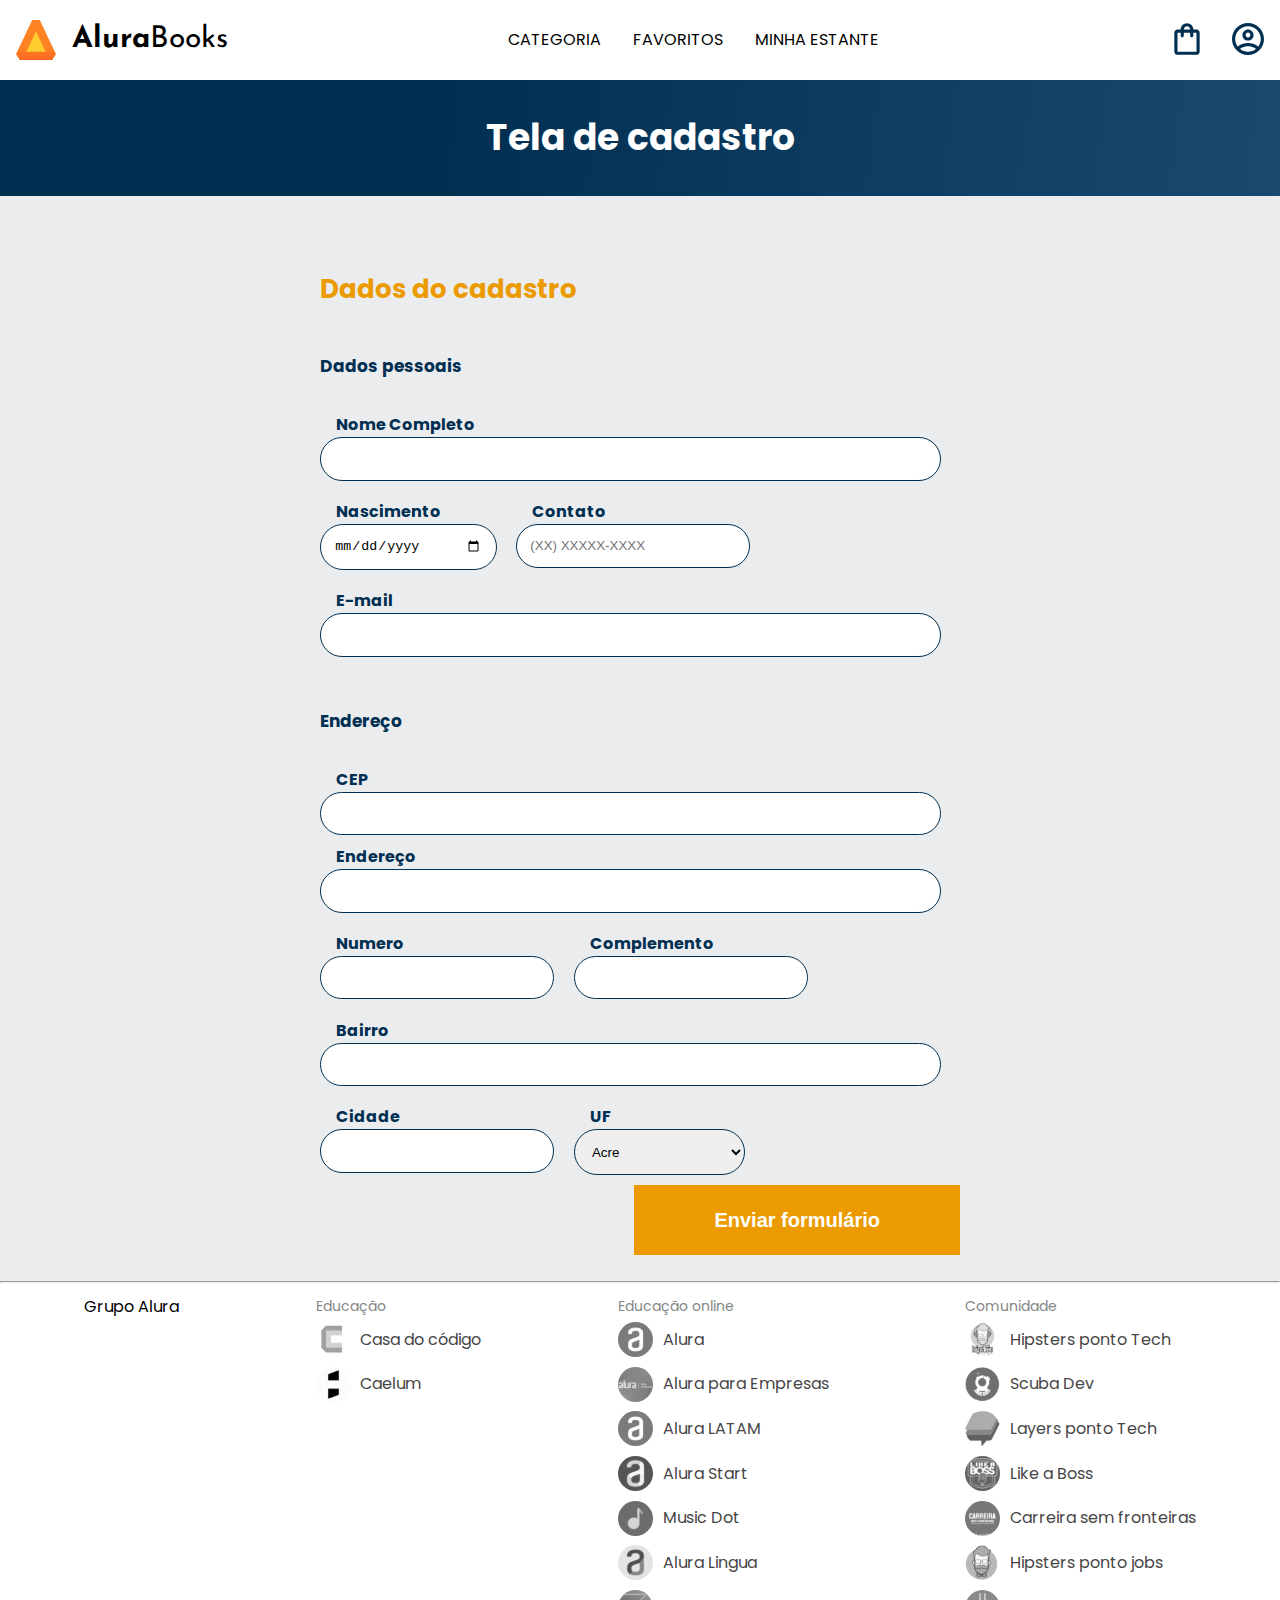
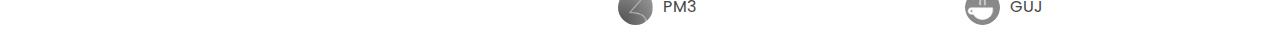
<file: cadastro.html>
<!DOCTYPE html>
<html lang="pt-br">
  <head>
    <meta charset="UTF-8" />
    <meta http-equiv="X-UA-Compatible" content="IE=edge" />
    <meta name="viewport" content="width=device-width, initial-scale=1.0" />
    <link rel="stylesheet" href="reset.css" />
    <link rel="preconnect" href="https://fonts.googleapis.com" />
    <link rel="preconnect" href="https://fonts.gstatic.com" crossorigin />
    <link
      href="https://fonts.googleapis.com/css2?family=Poppins:wght@300;400;500;700&display=swap"
      rel="stylesheet"
    />
    <link
      rel="stylesheet"
      href="https://unpkg.com/swiper@8/swiper-bundle.min.css"
    />
    <link
      href="https://fonts.googleapis.com/css2?family=Josefin+Sans:wght@400;700&display=swap"
      rel="stylesheet"
    />
    <link rel="stylesheet" href="styles.css" />
    <title>Formulário de cadastro</title>
  </head>

  <body>
    <header class="cabecalho">
      <div class="container">
        <input type="checkbox" id="menu" class="container__botao" />
        <label for="menu" class="container__rotulo">
          <span class="cabecalho__menu-hamburguer container__imagem"></span>
        </label>
        <ul class="lista-menu">
          <li class="lista-menu__titulo">Categorias</li>
          <li class="lista-menu__item">
            <a href="#" class="lista-menu__link">Programação</a>
          </li>
          <li class="lista-menu__item">
            <a href="#" class="lista-menu__link">Front-end</a>
          </li>
          <li class="lista-menu__item">
            <a href="#" class="lista-menu__link">Infraestrutura</a>
          </li>
          <li class="lista-menu__item">
            <a href="#" class="lista-menu__link">Business</a>
          </li>
          <li class="lista-menu__item">
            <a href="#" class="lista-menu__link">Design & UX</a>
          </li>
        </ul>
        <img
          src="img/Logo.svg"
          alt="Logo da Alurabooks"
          class="container__imagem"
        />
        <h1 class="container__titulo">
          <b class="container__titulo--negrito">Alura</b>Books
        </h1>
      </div>

      <ul class="opções">
        <input type="checkbox" id="opções-menu" class="opções__botão" />
        <label for="opções-menu" class="opções__rotulo">
          <li class="opções__item">Categoria</li>
        </label>
        <ul class="lista-menu">
          <li class="lista-menu__item">
            <a href="#" class="lista-menu__link">Programação</a>
          </li>
          <li class="lista-menu__item">
            <a href="#" class="lista-menu__link">Front-End</a>
          </li>
          <li class="lista-menu__item">
            <a href="#" class="lista-menu__link">Infraestrutura</a>
          </li>
          <li class="lista-menu__item">
            <a href="#" class="lista-menu__link">Business</a>
          </li>
          <li class="lista-menu__item">
            <a href="#" class="lista-menu__link">Design & UX</a>
          </li>
        </ul>
        <li class="opções__item">
          <a href="#" class="opções__links">Favoritos</a>
        </li>
        <li class="opções__item">
          <a href="#" class="opções__links">Minha Estante</a>
        </li>
      </ul>

      <div class="container">
        <a href="#"
          ><img
            src="img/Favoritos.svg"
            alt="Meus favoritos"
            class="container__imagem container__imagem-transparente"
        /></a>
        <a href="#" class="container__link">
          <img
            src="img/Sacola.svg"
            alt="Carrinhos de compras"
            class="container__imagem"
          />
          <p class="container__texto">Minha sacola</p>
        </a>
        <a href="#" class="container__link">
          <img
            src="img/Usuario.svg"
            alt="Meu perfil"
            class="container__imagem"
          />
          <p class="container__texto">Meu perfil</p>
        </a>
      </div>
    </header>

    <section class="banner">
      <h2 class="banner__titulo">Tela de cadastro</h2>
    </section>

    <main class="principal">
      <h2 class="principal__titulo">Dados do cadastro</h2>

      <form
        class="principal__formulario"
        id="formulario"
        target="_blank"
        onsubmit="location.replace('./cadastro-finalizado.html')"
      >
        <h3 class="principal__subtitulo">Dados pessoais</h3>
        <div class="formulario__campo">
          <label class="campo__etiqueta" for="nome">Nome Completo</label>
          <input name="nome" id="nome" class="campo__escrita" required />
        </div>
        <div class="formulario__dupla">
          <div class="formulario__campo">
            <label class="campo__etiqueta" for="nascimento">Nascimento</label>
            <input
              name="nascimento"
              id="nascimento"
              type="date"
              class="campo__escrita"
              required
            />
          </div>
          <div class="formulario__campo">
            <label class="campo__etiqueta" for="telefone">Contato</label>
            <input
              name="telefone"
              id="telefone"
              type="tel"
              placeholder="(XX) XXXXX-XXXX"
              class="campo__escrita"
              required
            />
          </div>
        </div>
        <div class="formulario__campo">
          <label class="campo__etiqueta" for="email">E-mail</label>
          <input
            name="email"
            id="email"
            type="email"
            class="campo__escrita"
            required
          />
        </div>

        <h3 class="principal__subtitulo">Endereço</h3>

        <div class="formulario__campo">
          <label class="campo__etiqueta" for="cep">CEP</label>
          <input name="cep" id="cep" class="campo__escrita" required />
          <div id="erro"></div>
        </div>

        <div class="formulario__campo">
          <label class="campo__etiqueta" for="endereco">Endereço</label>
          <input
            name="endereco"
            id="endereco"
            class="campo__escrita"
            required
          />
        </div>
        <div class="formulario__dupla">
          <div class="formulario__campo">
            <label class="campo__etiqueta" for="numero">Numero</label>
            <input name="numero" id="numero" class="campo__escrita" required />
          </div>
          <div class="formulario__campo">
            <label class="campo__etiqueta" for="complemento">Complemento</label>
            <input name="complemento" id="complemento" class="campo__escrita" />
          </div>
        </div>
        <div class="formulario__campo">
          <label class="campo__etiqueta" for="bairro">Bairro</label>
          <input name="bairro" id="bairro" class="campo__escrita" required />
        </div>
        <div class="formulario__dupla">
          <div class="formulario__campo">
            <label class="campo__etiqueta" for="cidade">Cidade</label>
            <input name="cidade" id="cidade" class="campo__escrita" required />
          </div>

          <div class="formulario__campo">
            <label class="campo__etiqueta" for="estado">UF</label>
            <select id="estado" name="estado" class="campo__escrita">
              <option value="AC">Acre</option>
              <option value="AL">Alagoas</option>
              <option value="AP">Amapá</option>
              <option value="AM">Amazonas</option>
              <option value="BA">Bahia</option>
              <option value="CE">Ceará</option>
              <option value="DF">Distrito Federal</option>
              <option value="ES">Espírito Santo</option>
              <option value="GO">Goiás</option>
              <option value="MA">Maranhão</option>
              <option value="MT">Mato Grosso</option>
              <option value="MS">Mato Grosso do Sul</option>
              <option value="MG">Minas Gerais</option>
              <option value="PA">Pará</option>
              <option value="PB">Paraíba</option>
              <option value="PR">Paraná</option>
              <option value="PE">Pernambuco</option>
              <option value="PI">Piauí</option>
              <option value="RJ">Rio de Janeiro</option>
              <option value="RN">Rio Grande do Norte</option>
              <option value="RS">Rio Grande do Sul</option>
              <option value="RO">Rondônia</option>
              <option value="RR">Roraima</option>
              <option value="SC">Santa Catarina</option>
              <option value="SP">São Paulo</option>
              <option value="SE">Sergipe</option>
              <option value="TO">Tocantins</option>
              <option value="EX">Estrangeiro</option>
            </select>
          </div>
        </div>

        <input
          type="submit"
          value="Enviar formulário"
          class="formulario__botao"
          id="enviar"
        />
      </form>
    </main>

    <hr />
    <footer class="rodape">
      <h2 class="rodape__titulo">Grupo Alura</h2>
      <ul class="lista-rodapé">
        <li class="lista-rodapé__titulo">Educação</li>
        <li class="lista-rodapé__item">
          <img src="img/CasaDoCodigo.svg" alt="Logo da casa do código" />
          <a href="https://www.casadocodigo.com.br/" class="lista-rodapé__link"
            >Casa do código</a
          >
        </li>
        <li class="lista-rodapé__item">
          <img src="img/Caelum.svg" alt="Logo da caelum" />
          <a href="https://caelum.com.br/" class="lista-rodapé__link">Caelum</a>
        </li>
      </ul>

      <ul class="lista-rodapé">
        <li class="lista-rodapé__titulo">Educação online</li>
        <li class="lista-rodapé__item">
          <img src="img/Alura.svg" alt="Logo da Alura" />
          <a href="https://www.alura.com.br/" class="lista-rodapé__link"
            >Alura</a
          >
        </li>
        <li class="lista-rodapé__item">
          <img src="img/AluraEmpresas.svg" alt="Logo da Alura para Empresas" />
          <a href="https://www.alura.com.br/empresas" class="lista-rodapé__link"
            >Alura para Empresas</a
          >
        </li>
        <li class="lista-rodapé__item">
          <img src="img/AluraLATAM.svg" alt="Logo da Alura Latam" />
          <a href="https://www.aluracursos.com/" class="lista-rodapé__link"
            >Alura LATAM</a
          >
        </li>
        <li class="lista-rodapé__item">
          <img src="img/AluraStart.svg" alt="Logo da Alura START" />
          <a href="https://www.alurastart.com.br/" class="lista-rodapé__link"
            >Alura Start</a
          >
        </li>
        <li class="lista-rodapé__item">
          <img src="img/MusicDot.svg" alt="Logo da Music Dot" />
          <a href="https://www.musicdot.com.br/" class="lista-rodapé__link"
            >Music Dot</a
          >
        </li>
        <li class="lista-rodapé__item">
          <img src="img/AluraLingua.svg" alt="Logo da Alura Lingua" />
          <a href="https://www.aluralingua.com.br/" class="lista-rodapé__link"
            >Alura Lingua</a
          >
        </li>
        <li class="lista-rodapé__item">
          <img src="img/PM3.svg" alt="Logo da PM3" />
          <a href="https://www.cursospm3.com.br/" class="lista-rodapé__link"
            >PM3</a
          >
        </li>
      </ul>

      <ul class="lista-rodapé">
        <li class="lista-rodapé__titulo">Comunidade</li>
        <li class="lista-rodapé__item">
          <img src="img/HipstersTech.svg" alt="Logo do Hipsters ponto Tech" />
          <a href="https://hipsters.tech/" class="lista-rodapé__link"
            >Hipsters ponto Tech</a
          >
        </li>
        <li class="lista-rodapé__item">
          <img src="img/ScubaDev.svg" alt="Logo do Scuba Dev" />
          <a href="https://scuba.dev.br/" class="lista-rodapé__link"
            >Scuba Dev</a
          >
        </li>
        <li class="lista-rodapé__item">
          <img src="img/LayersTech.svg" alt="Logo do Layers ponto Tech" />
          <a href="https://layerspontotech.com.br/" class="lista-rodapé__link"
            >Layers ponto Tech</a
          >
        </li>
        <li class="lista-rodapé__item">
          <img src="img/LikeABoss.svg" alt="Logo do Like a Boss" />
          <a href="https://likeaboss.com.br/" class="lista-rodapé__link"
            >Like a Boss</a
          >
        </li>
        <li class="lista-rodapé__item">
          <img
            src="img/CarreiraSemFronteira.svg"
            alt="Logo do Carreira sem fronteiras"
          />
          <a
            href="https://www.carreirasemfronteiras.com.br/"
            class="lista-rodapé__link"
            >Carreira sem fronteiras</a
          >
        </li>
        <li class="lista-rodapé__item">
          <img src="img/HipstersJobs.svg" alt="Logo do Hipsters ponto jobs" />
          <a href="https://hipsters.jobs/" class="lista-rodapé__link"
            >Hipsters ponto jobs</a
          >
        </li>
        <li class="lista-rodapé__item">
          <img src="img/GUJ.svg" alt="Logo do GUJ" />
          <a href="https://www.guj.com.br/" class="lista-rodapé__link">GUJ</a>
        </li>
      </ul>
    </footer>
    <script src="script.js"></script>
  </body>
</html>
</file>
<file: styles.css>
@import url('styles/header.css');
@import url('styles/banner.css');
@import url('styles/carrossel.css');
@import url('styles/topicos.css');
@import url('styles/contato.css');
@import url('styles/rodape.css');
@import url('styles/cadastro.css');
@import url('styles/formulario.css');

:root {
  --cor-de-fundo: #ebecee;
  --branco: #ffffff;
  --laranja: #eb9b00;
  --azul-degrade: linear-gradient(97.54deg, #002f52 35.49%, #326589 165.37%);
  --fonte-principal: 'Poppins';
  --azul: #002f52;
  --fonte-secundaria: 'Josefin Sans';
  --preto: #000000;
  --cinza: #474646;
  --cinza-claro: #858585;
}

body {
  background: var(--cor-de-fundo);
  font-family: var(--fonte-principal);
  font-size: 16px;
  font-weight: 400;
}
</file>
